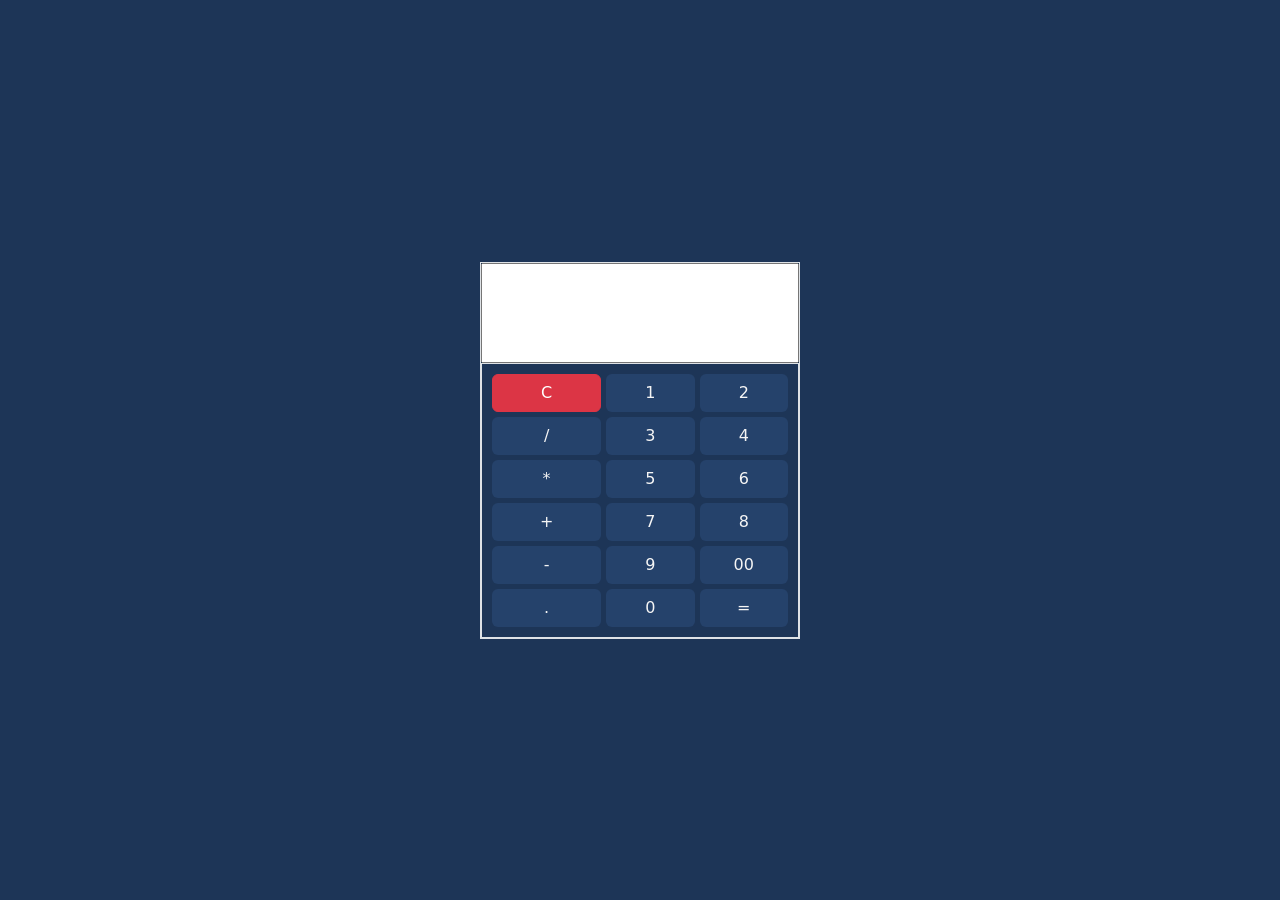
<file: js/calculater/index.html>
<!DOCTYPE html>
<html lang="en">

<head>
    <meta charset="UTF-8">
    <meta name="viewport" content="width=device-width, initial-scale=1.0">
    <link rel="shortcut icon" href="./main/src/DP.png" type="image/x-icon">
    <link href="https://cdn.jsdelivr.net/npm/bootstrap@5.3.8/dist/css/bootstrap.min.css" rel="stylesheet">
    <link rel="stylesheet" href="./main/css/main.css">
    <title>Calculator</title>
</head>

<body style="width: 100vw;height: 100vh;">

    <main class="w-100 h-100 my-bg-color d-flex justify-content-center align-items-center">
        <div id="calculator" class="d-flex flex-column border w-25">
            <input type="text" name="display" id="display" readonly class="fs-3">
            <div id="buttons" class="border">
                <button class="btn btn-danger px-5" onclick="clearInput()">C</button>
                <button class="btn my-btn-color px-4" onclick="addToInput('1')">1</button>
                <button class="btn my-btn-color px-4" onclick="addToInput('2')">2</button>
                <button class="btn my-btn-color px-4" onclick="addToInput('/')">/</button>
                <button class="btn my-btn-color px-4" onclick="addToInput('3')">3</button>
                <button class="btn my-btn-color px-4" onclick="addToInput('4')">4</button>
                <button class="btn my-btn-color px-4" onclick="addToInput('*')">*</button>
                <button class="btn my-btn-color px-4" onclick="addToInput('5')">5</button>
                <button class="btn my-btn-color px-4" onclick="addToInput('6')">6</button>
                <button class="btn my-btn-color px-4" onclick="addToInput('+')">+</button>
                <button class="btn my-btn-color px-4" onclick="addToInput('7')">7</button>
                <button class="btn my-btn-color px-4" onclick="addToInput('8')">8</button>
                <button class="btn my-btn-color px-4" onclick="addToInput('-')">-</button>
                <button class="btn my-btn-color px-4" onclick="addToInput('9')">9</button>
                <button class="btn my-btn-color px-4" onclick="addToInput('00')">00</button>
                <button class="btn my-btn-color px-4" onclick="addToInput('.')">.</button>
                <button class="btn my-btn-color px-4" onclick="addToInput('0')">0</button>
                <button class="btn my-btn-color px-4" onclick="ShowResult()">=</button>
            </div>
        </div>
    </main>

    <script src="./main/js/main.js"></script>
    <script src="https://cdn.jsdelivr.net/npm/bootstrap@5.3.8/dist/js/bootstrap.bundle.min.js"></script>
</body>

</html>
</file>
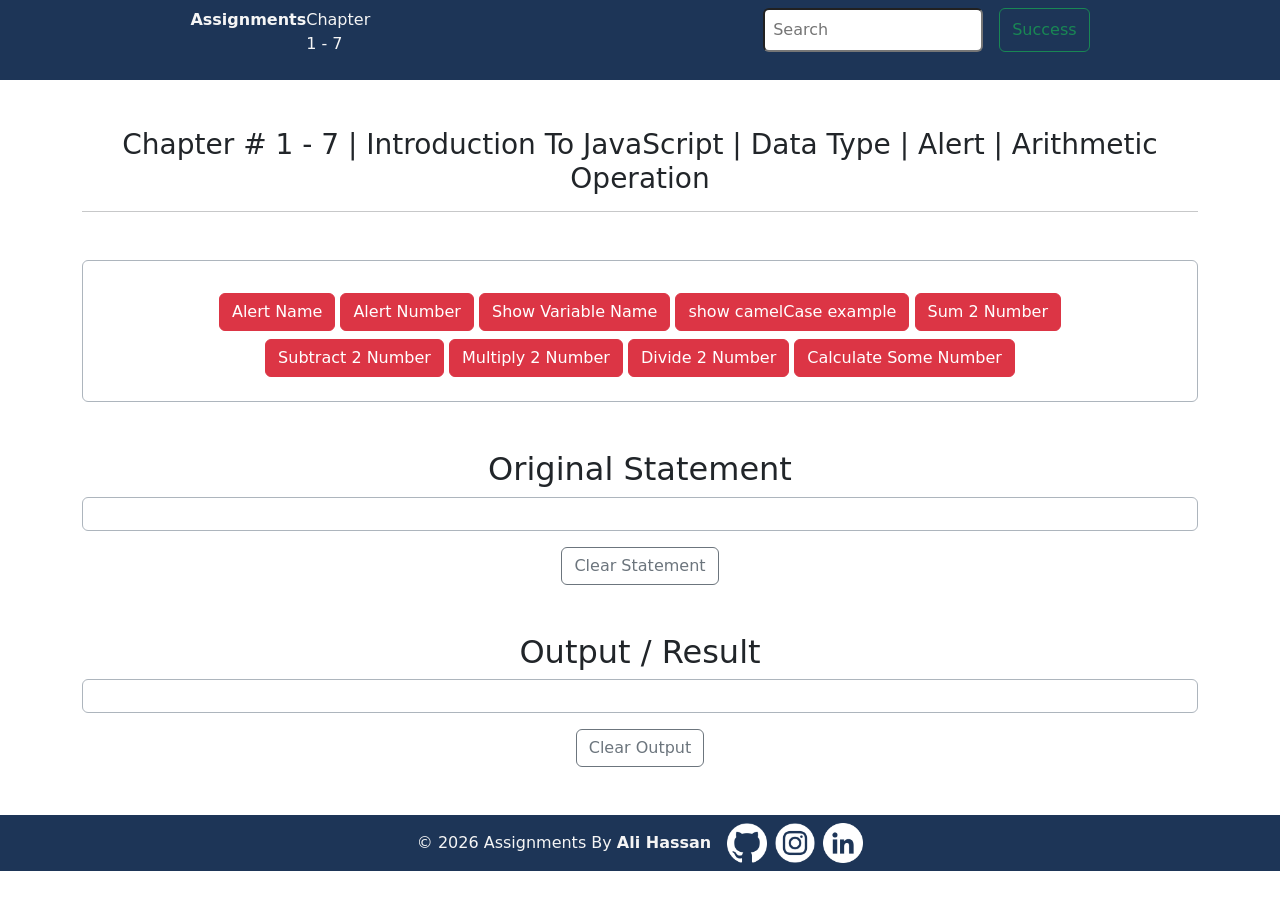
<file: js/js-1/index.html>
<!DOCTYPE html>
<html lang="en">

<head>
    <meta charset="UTF-8">
    <meta name="viewport" content="width=device-width, initial-scale=1.0">
    <link href="https://cdn.jsdelivr.net/npm/bootstrap@5.3.8/dist/css/bootstrap.min.css" rel="stylesheet">
    <link rel="stylesheet" href="./main/css/main.css">
    <link rel="shortcut icon" href="./main/src/DP.png" type="image/x-icon">
    <title>Assignments Ch 1 - 7</title>
</head>

<body class="">

    <header class="d-flex py-2 justify-content-around width-100 my-bg-color">
        <div class="d-flex p-0 m-0 justify-content-around width-15">
            <span class="fw-bold">Assignments</span>
            <p>Chapter 1 - 7</p>
        </div>
        <div>
            <search class="d-md-flex gap-3 d-none">
                <input class="rounded p-2" type="text" placeholder="Search">
                <button type="button" class="btn btn-outline-success">Success</button>
            </search>
        </div>
    </header>

    <main class="text-capitalize container text-center mt-5">
        <h3>Chapter # 1 - 7 | introduction to javaScript | data type | alert | arithmetic operation</h3>
        <hr>
        <div class="border rounded border-dark-subtle container mt-5 py-4 px-5">
            <button type="button" class="btn btn-danger mt-2 text-capitalize" onclick="alertName()">alert name</button>
            <button type="button" class="btn btn-danger mt-2 text-capitalize" onclick="alertNumber()">alert number</button>
            <button type="button" class="btn btn-danger mt-2 text-capitalize" onclick="showVariableName()">show variable name</button>
            <button type="button" class="btn btn-danger mt-2" onclick="camelCaseExample()">show camelCase example</button>
            <button type="button" class="btn btn-danger mt-2 text-capitalize" onclick="sum2Number()">sum 2 number</button>
            <button type="button" class="btn btn-danger mt-2 text-capitalize" onclick="sub2Number()">subtract 2 number</button>
            <button type="button" class="btn btn-danger mt-2 text-capitalize" onclick="mul2Number()">multiply 2 number</button>
            <button type="button" class="btn btn-danger mt-2 text-capitalize" onclick="divide2Number()">divide 2 number</button>
            <button type="button" class="btn btn-danger mt-2 text-capitalize" onclick="calculateNumber()">calculate some number</button>
        </div>
        <div class="mt-5 text-capitalize">
            <h2>original statement</h2>
            <div class="border rounded border-dark-subtle p-3 statement"></div>
            <button type="button" class="btn btn-outline-secondary text-capitalize mt-3" onclick="clearOutput()">clear statement</button>
        </div>
        <div class="mt-5 text-capitalize">
            <h2>output / result</h2>
            <div class="output border rounded border-dark-subtle p-3"></div>
            <button type="button" class="btn btn-outline-secondary text-capitalize mt-3" onclick="clearOutput()">clear output</button>
        </div>
    </main>

    <footer class="mt-5">
        <div class="container-fluid p-2 my-bg-color text-center d-md-flex flex-row align-items-center gap-3 justify-content-center">
            <div>&COPY; 2026 Assignments By <span class="fw-bold">Ali Hassan</span></div>
            <div class="d-flex justify-content-center align-items-center gap-2">
                <a href="https://github.com/itx-ali-hassan" target="_blank"><img src="./main/src/github.png" alt="github" height="40"></a>
                <a href="https://www.instagram.com/itx.ali.hassanch/" target="_blank"><img src="./main/src/instagram.png" alt="instagram" height="40"></a>
                <a href="https://linkedin.com/in/itx-ali-hassan" target="_blank"><img src="./main/src/linkedin.png" alt="linkedin" height="40"></a>
            </div>
        </div>        
    </footer>

    <script src="https://cdn.jsdelivr.net/npm/bootstrap@5.3.8/dist/js/bootstrap.bundle.min.js"></script>
    <script src="./main/js/main.js"></script>
</body>

</html>
</file>
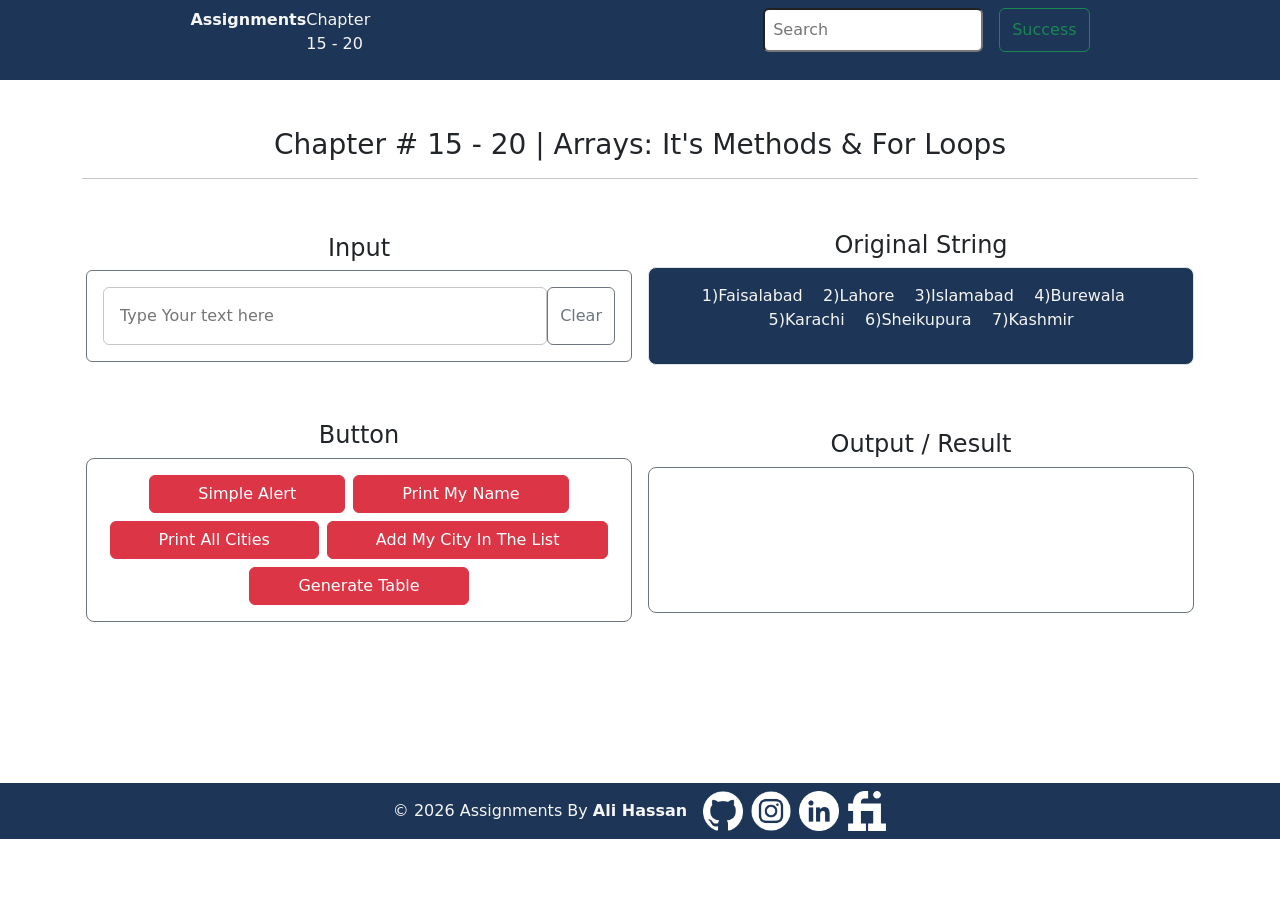
<file: js/js-3/index.html>
<!DOCTYPE html>
<html lang="en">

<head>
    <meta charset="UTF-8">
    <meta name="viewport" content="width=device-width, initial-scale=1.0">
    <link href="https://cdn.jsdelivr.net/npm/bootstrap@5.3.8/dist/css/bootstrap.min.css" rel="stylesheet">
    <link rel="stylesheet" href="./main/css/main.css">
    <link rel="shortcut icon" href="./main/src/DP.png" type="image/x-icon">
    <title>Assignments Ch 15 - 20</title>
</head>

<body class="">

    <header class="d-flex py-2 justify-content-around width-100 my-bg-color">
        <div class="d-flex p-0 m-0 justify-content-around width-15">
            <span class="fw-bold">Assignments</span>
            <p>Chapter 15 - 20</p>
        </div>
        <div>
            <search class="d-md-flex gap-3 d-none">
                <input class="rounded p-2" type="text" placeholder="Search">
                <button type="button" class="btn btn-outline-success">Success</button>
            </search>
        </div>
    </header>

    <main class="text-capitalize container text-center mt-5">
        <h3>Chapter # 15 - 20 | arrays: it's methods & for loops</h3>
        <hr>
        <div class="d-flex p-1 align-items-center mt-5 gap-3 w-100">
            <div class="w-50">
                <h4>input</h4>
                <div
                    class="border rounded-2 border-secondary d-flex align-items-center d-flex justify-content-center align-items-center flex-columnnter p-3 h-75">
                    <input type="text" placeholder="Type Your text here" name="text" id="text"
                        class="border border-secondary-subtle p-3 rounded " style="width: 90%;">
                    <button type="button" class="py-3 btn btn-outline-secondary">Clear</button>
                </div>
            </div>
            <div class="w-50">
                <h4>Original String</h4>
                <div class="border text-capitalize rounded-3 py-3 px-5 my-bg-color">
                    <p>1)faisalabad &nbsp;&nbsp; 2)lahore &nbsp;&nbsp; 3)islamabad &nbsp;&nbsp; 4)burewala &nbsp;&nbsp;
                        5)karachi &nbsp;&nbsp; 6)sheikupura &nbsp;&nbsp; 7)kashmir</p>
                </div>
            </div>
        </div>
        <div class="d-flex p-1 h-100 align-items-center mt-5 gap-3 w-100">
            <div class="w-50">
                <h4>Button</h4>
                <div
                    class="border rounded-3 border-secondary align-items-center justify-content-center  gap-2 d-flex p-3 flex-wrap">
                    <button type="button" class="btn btn-danger text-capitalize px-5" onclick="simpleAlert()">simple alert</button>     
                    <button type="button" class="btn btn-danger text-capitalize px-5" onclick="myPrint()">print my name</button>     
                    <button type="button" class="btn btn-danger text-capitalize px-5" onclick="printCities()">print all cities</button>     
                    <button type="button" class="btn btn-danger text-capitalize px-5" onclick="addMyCity()">add my city in the list</button>     
                    <button type="button" class="btn btn-danger text-capitalize px-5" onclick="noIdea()">generate table</button>     
                </div>
            </div>
            <div class="w-50">
                <h4>output / result</h4>
                <div class="border text-capitalize rounded-3 border-secondary p-5 h-100">
                    <div id="output" class="p-4"></div>
                </div>
            </div>
        </div>
    </main>

    <footer class="" style="margin-top: 157px;">
        <div
            class="container-fluid p-2 my-bg-color text-center d-md-flex flex-row align-items-center gap-3 justify-content-center">
            <div>&COPY; 2026 Assignments By <span class="fw-bold">Ali Hassan</span></div>
            <div class="d-flex justify-content-center align-items-center gap-2">
                <a href="https://github.com/itx-ali-hassan" target="_blank"><img src="./main/src/github.png"
                        alt="github" height="40"></a>
                <a href="https://www.instagram.com/itx.ali.hassanch/" target="_blank"><img
                        src="./main/src/instagram.png" alt="instagram" height="40"></a>
                <a href="https://linkedin.com/in/itx-ali-hassan" target="_blank"><img src="./main/src/linkedin.png"
                        alt="linkedin" height="40"></a>
                <a href="https://www.fiverr.com/s/vvpEBlD" target="_blank"><img src="./main/src/fiverr.png" alt="fiverr"
                        height="40"></a>
            </div>
        </div>
    </footer>

    <script src="https://cdn.jsdelivr.net/npm/bootstrap@5.3.8/dist/js/bootstrap.bundle.min.js"></script>
    <script src="./main/js/main.js"></script>
</body>

</html>
</file>
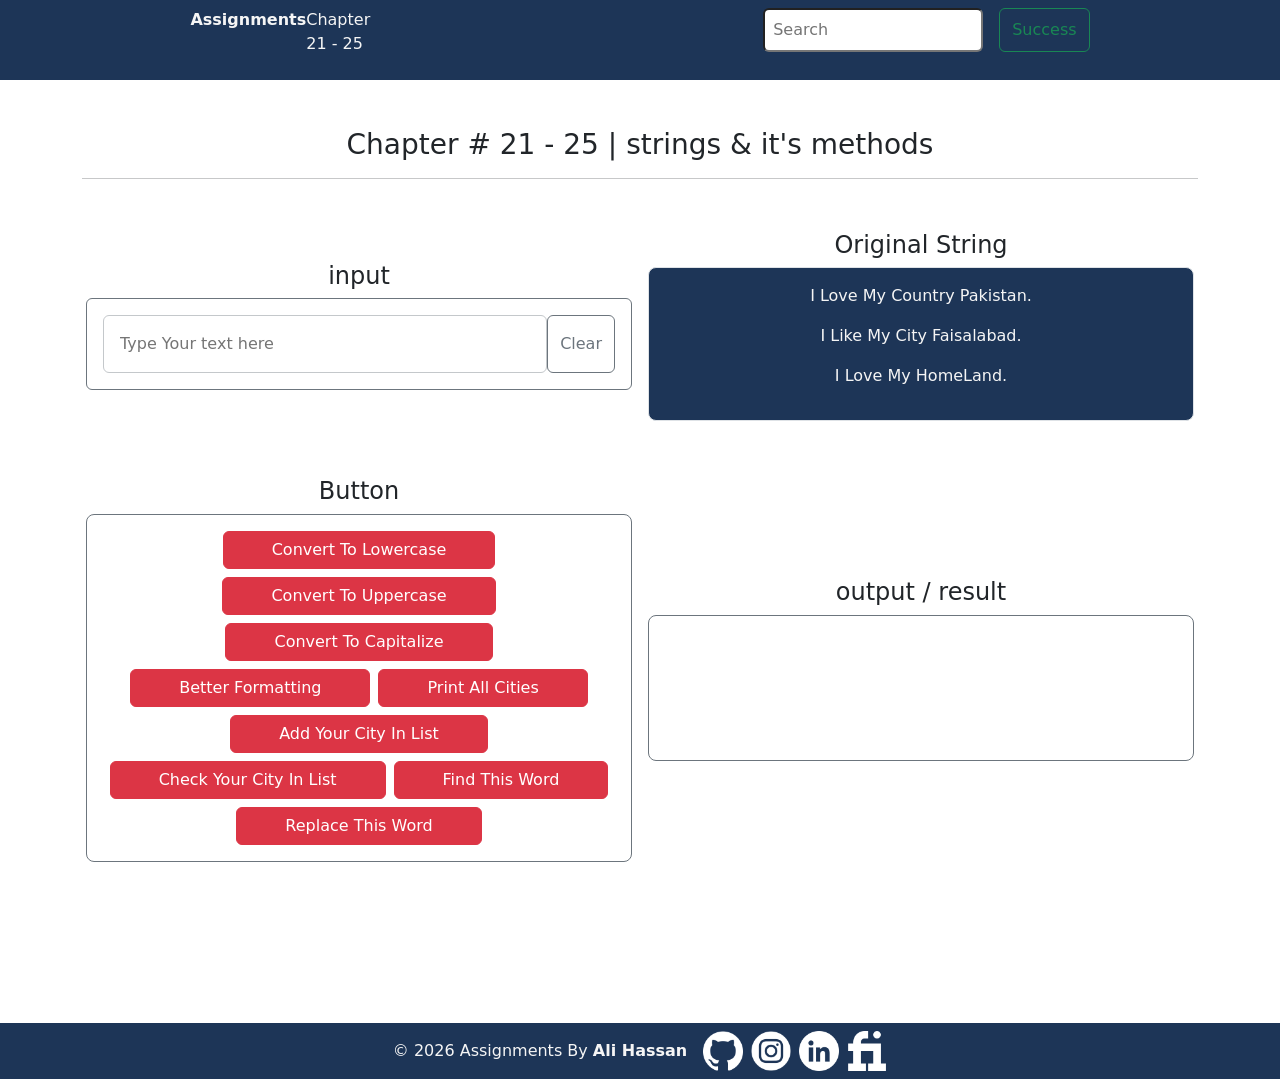
<file: js/js-4/index.html>
<!DOCTYPE html>
<html lang="en">

<head>
    <meta charset="UTF-8">
    <meta name="viewport" content="width=device-width, initial-scale=1.0">
    <link href="https://cdn.jsdelivr.net/npm/bootstrap@5.3.8/dist/css/bootstrap.min.css" rel="stylesheet">
    <link rel="stylesheet" href="./main/css/main.css">
    <link rel="shortcut icon" href="./main/src/DP.png" type="image/x-icon">
    <title>Assignments Ch 21 - 25</title>
</head>

<body class="">

    <header class="d-flex py-2 justify-content-around width-100 my-bg-color">
        <div class="d-flex p-0 m-0 justify-content-around width-15">
            <span class="fw-bold">Assignments</span>
            <p>Chapter 21 - 25</p>
        </div>
        <div>
            <search class="d-md-flex gap-3 d-none">
                <input class="rounded p-2 input" type="text" placeholder="Search">
                <button type="button" class="btn btn-outline-success">Success</button>
            </search>
        </div>
    </header>

    <main class="container text-center mt-5">
        <h3>Chapter # 21 - 25 | strings & it's methods</h3>
        <hr>
        <div class="d-flex p-1 align-items-center mt-5 gap-3 w-100">
            <div class="w-50">
                <h4>input</h4>
                <div
                    class="border rounded-2 border-secondary d-flex align-items-center d-flex justify-content-center align-items-center flex-columnnter p-3 h-75">
                    <input type="text" placeholder="Type Your text here" name="text" id="text"
                        class="border border-secondary-subtle p-3 rounded " style="width: 90%;">
                    <button type="button" class="py-3 btn btn-outline-secondary">Clear</button>
                </div>
            </div>
            <div class="w-50">
                <h4>Original String</h4>
                <div class="border text-center rounded-3 py-3 px-5 my-bg-color">
                    <p class="text-capitalize">i love my country pakistan.</p>
                    <p class="text-capitalize">i like my city faisalabad.</p>
                    <p class="text-capitalize">i love my homeLand.</p>
                </div>
            </div>
        </div>
        <div class="d-flex p-1 h-100 align-items-center mt-5 gap-3 w-100">
            <div class="w-50">
                <h4>Button</h4>
                <div
                    class="border rounded-3 border-secondary align-items-center justify-content-center  gap-2 d-flex p-3 flex-wrap">
                    <button type="button" class="btn btn-danger text-capitalize px-5" onclick="lowerCase()">convert to lowercase</button>    
                    <button type="button" class="btn btn-danger text-capitalize px-5" onclick="upperCase()">convert to uppercase</button>    
                    <button type="button" class="btn btn-danger text-capitalize px-5" onclick="capitalize()">convert to capitalize</button>    
                    <button type="button" class="btn btn-danger text-capitalize px-5" onclick="noIdea()">Better formatting</button>    
                    <button type="button" class="btn btn-danger text-capitalize px-5" onclick="printCities()">print all cities</button>    
                    <button type="button" class="btn btn-danger text-capitalize px-5" onclick="addYourCity()">add your city in list</button>    
                    <button type="button" class="btn btn-danger text-capitalize px-5" onclick="checkCity()">check your city in list</button>    
                    <button type="button" class="btn btn-danger text-capitalize px-5" onclick="noIdea()">find this word</button>    
                    <button type="button" class="btn btn-danger text-capitalize px-5" onclick="noIdea()">replace this word</button>    
                </div>
            </div>
            <div class="w-50">
                <h4>output / result</h4>
                <div class="border rounded-3 border-secondary p-5 h-100">
                    <div id="output" class="p-4"></div>
                </div>
            </div>
        </div>
    </main>

    <footer class="" style="margin-top: 157px;">
        <div
            class="container-fluid p-2 my-bg-color text-center d-md-flex flex-row align-items-center gap-3 justify-content-center">
            <div>&COPY; 2026 Assignments By <span class="fw-bold">Ali Hassan</span></div>
            <div class="d-flex justify-content-center align-items-center gap-2">
                <a href="https://github.com/itx-ali-hassan" target="_blank"><img src="./main/src/github.png"
                        alt="github" height="40"></a>
                <a href="https://www.instagram.com/itx.ali.hassanch/" target="_blank"><img
                        src="./main/src/instagram.png" alt="instagram" height="40"></a>
                <a href="https://linkedin.com/in/itx-ali-hassan" target="_blank"><img src="./main/src/linkedin.png"
                        alt="linkedin" height="40"></a>
                <a href="https://www.fiverr.com/s/vvpEBlD" target="_blank"><img src="./main/src/fiverr.png" alt="fiverr"
                        height="40"></a>
            </div>
        </div>
    </footer>

    <script src="https://cdn.jsdelivr.net/npm/bootstrap@5.3.8/dist/js/bootstrap.bundle.min.js"></script>
    <script src="./main/js/main.js"></script>
</body>

</html>
</file>
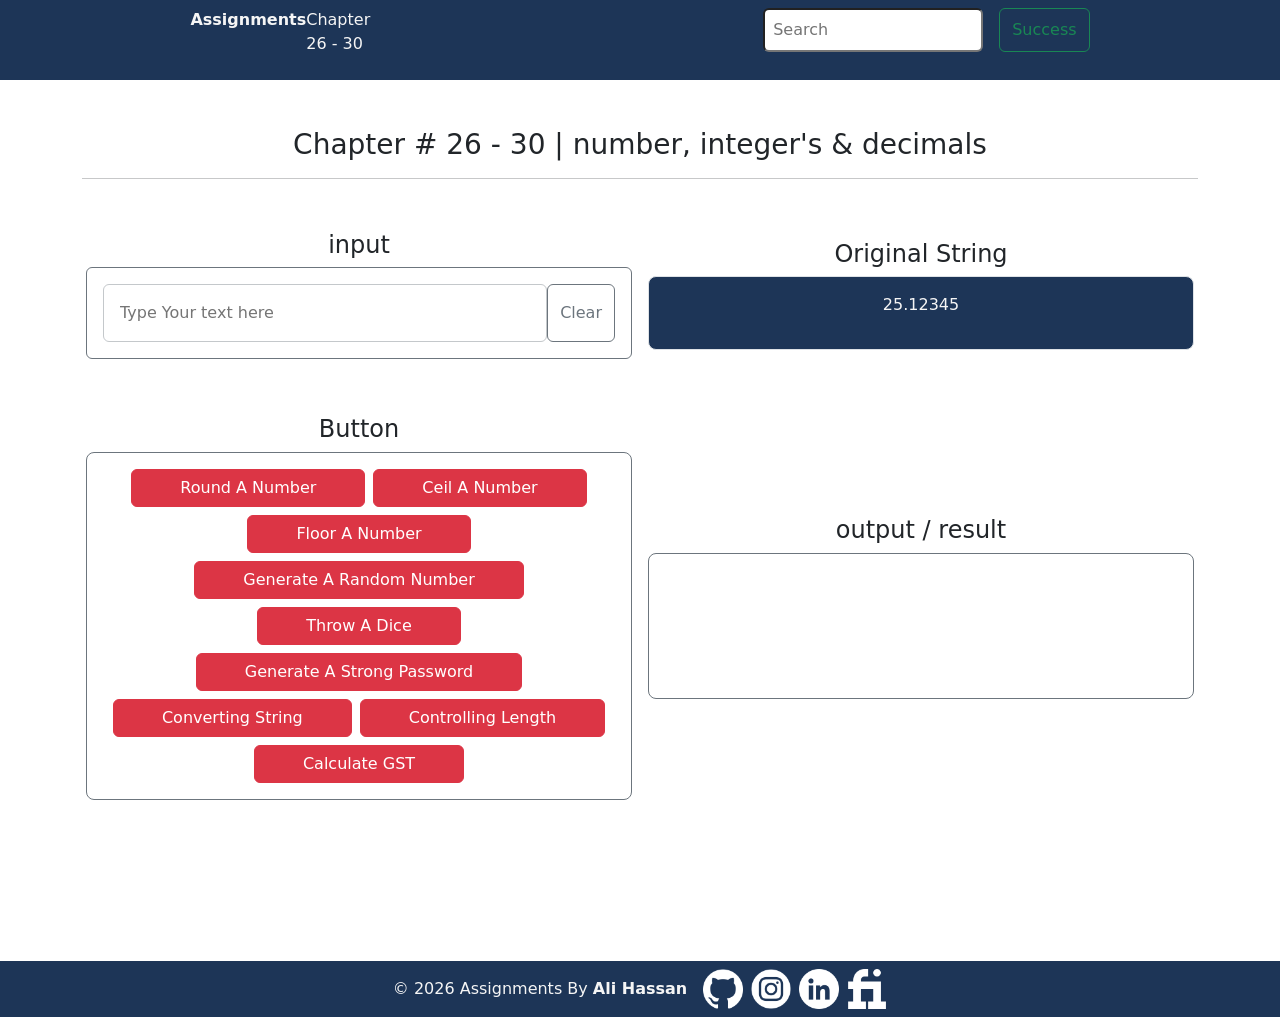
<file: js/js-5/index.html>
<!DOCTYPE html>
<html lang="en">

<head>
    <meta charset="UTF-8">
    <meta name="viewport" content="width=device-width, initial-scale=1.0">
    <link href="https://cdn.jsdelivr.net/npm/bootstrap@5.3.8/dist/css/bootstrap.min.css" rel="stylesheet">
    <link rel="stylesheet" href="./main/css/main.css">
    <link rel="shortcut icon" href="./main/src/DP.png" type="image/x-icon">
    <title>Assignments Ch 26 - 30</title>
</head>

<body class="">

    <header class="d-flex py-2 justify-content-around width-100 my-bg-color">
        <div class="d-flex p-0 m-0 justify-content-around width-15">
            <span class="fw-bold">Assignments</span>
            <p>Chapter 26 - 30</p>
        </div>
        <div>
            <search class="d-md-flex gap-3 d-none">
                <input class="rounded p-2 input" type="text" placeholder="Search">
                <button type="button" class="btn btn-outline-success">Success</button>
            </search>
        </div>
    </header>

    <main class="container text-center mt-5">
        <h3>Chapter # 26 - 30 | number, integer's & decimals</h3>
        <hr>
        <div class="d-flex p-1 align-items-center mt-5 gap-3 w-100">
            <div class="w-50">
                <h4>input</h4>
                <div
                    class="border rounded-2 border-secondary d-flex align-items-center d-flex justify-content-center align-items-center flex-columnnter p-3 h-75">
                    <input type="text" placeholder="Type Your text here" name="text" id="text"
                        class="border border-secondary-subtle p-3 rounded " style="width: 90%;">
                    <button type="button" class="py-3 btn btn-outline-secondary">Clear</button>
                </div>
            </div>
            <div class="w-50">
                <h4>Original String</h4>
                <div class="border text-center rounded-3 py-3 px-5 my-bg-color">
                    <p class="text-capitalize">25.12345</p>
                </div>
            </div>
        </div>
        <div class="d-flex p-1 h-100 align-items-center mt-5 gap-3 w-100">
            <div class="w-50">
                <h4>Button</h4>
                <div
                    class="border rounded-3 border-secondary align-items-center justify-content-center  gap-2 d-flex p-3 flex-wrap">
                    <button type="button" class="btn btn-danger text-capitalize px-5" onclick="roundNumber()">round a number</button>
                    <button type="button" class="btn btn-danger text-capitalize px-5" onclick="ceilNumber()">ceil a number</button>  
                    <button type="button" class="btn btn-danger text-capitalize px-5" onclick="floorNumber()">floor a number</button>
                    <button type="button" class="btn btn-danger text-capitalize px-5" onclick="randomNumber()">generate a random number</button>
                    <button type="button" class="btn btn-danger text-capitalize px-5" onclick="throwDice()">throw a dice</button>
                    <button type="button" class="btn btn-danger text-capitalize px-5" onclick="noIdea()">generate a strong password</button>
                    <button type="button" class="btn btn-danger text-capitalize px-5" onclick="noIdea()">converting string</button>
                    <button type="button" class="btn btn-danger text-capitalize px-5" onclick="controlLength()">controlling length</button>
                    <button type="button" class="btn btn-danger text-capitalize px-5" onclick="calculateGst()">calculate GST</button>
                </div>
            </div>
            <div class="w-50">
                <h4>output / result</h4>
                <div class="border rounded-3 border-secondary p-5 h-100">
                    <div id="output" class="p-4"></div>
                </div>
            </div>
        </div>
    </main>

    <footer class="" style="margin-top: 157px;">
        <div
            class="container-fluid p-2 my-bg-color text-center d-md-flex flex-row align-items-center gap-3 justify-content-center">
            <div>&COPY; 2026 Assignments By <span class="fw-bold">Ali Hassan</span></div>
            <div class="d-flex justify-content-center align-items-center gap-2">
                <a href="https://github.com/itx-ali-hassan" target="_blank"><img src="./main/src/github.png"
                        alt="github" height="40"></a>
                <a href="https://www.instagram.com/itx.ali.hassanch/" target="_blank"><img
                        src="./main/src/instagram.png" alt="instagram" height="40"></a>
                <a href="https://linkedin.com/in/itx-ali-hassan" target="_blank"><img src="./main/src/linkedin.png"
                        alt="linkedin" height="40"></a>
                <a href="https://www.fiverr.com/s/vvpEBlD" target="_blank"><img src="./main/src/fiverr.png" alt="fiverr"
                        height="40"></a>
            </div>
        </div>
    </footer>

    <script src="https://cdn.jsdelivr.net/npm/bootstrap@5.3.8/dist/js/bootstrap.bundle.min.js"></script>
    <script src="./main/js/main.js"></script>
</body>

</html>
</file>
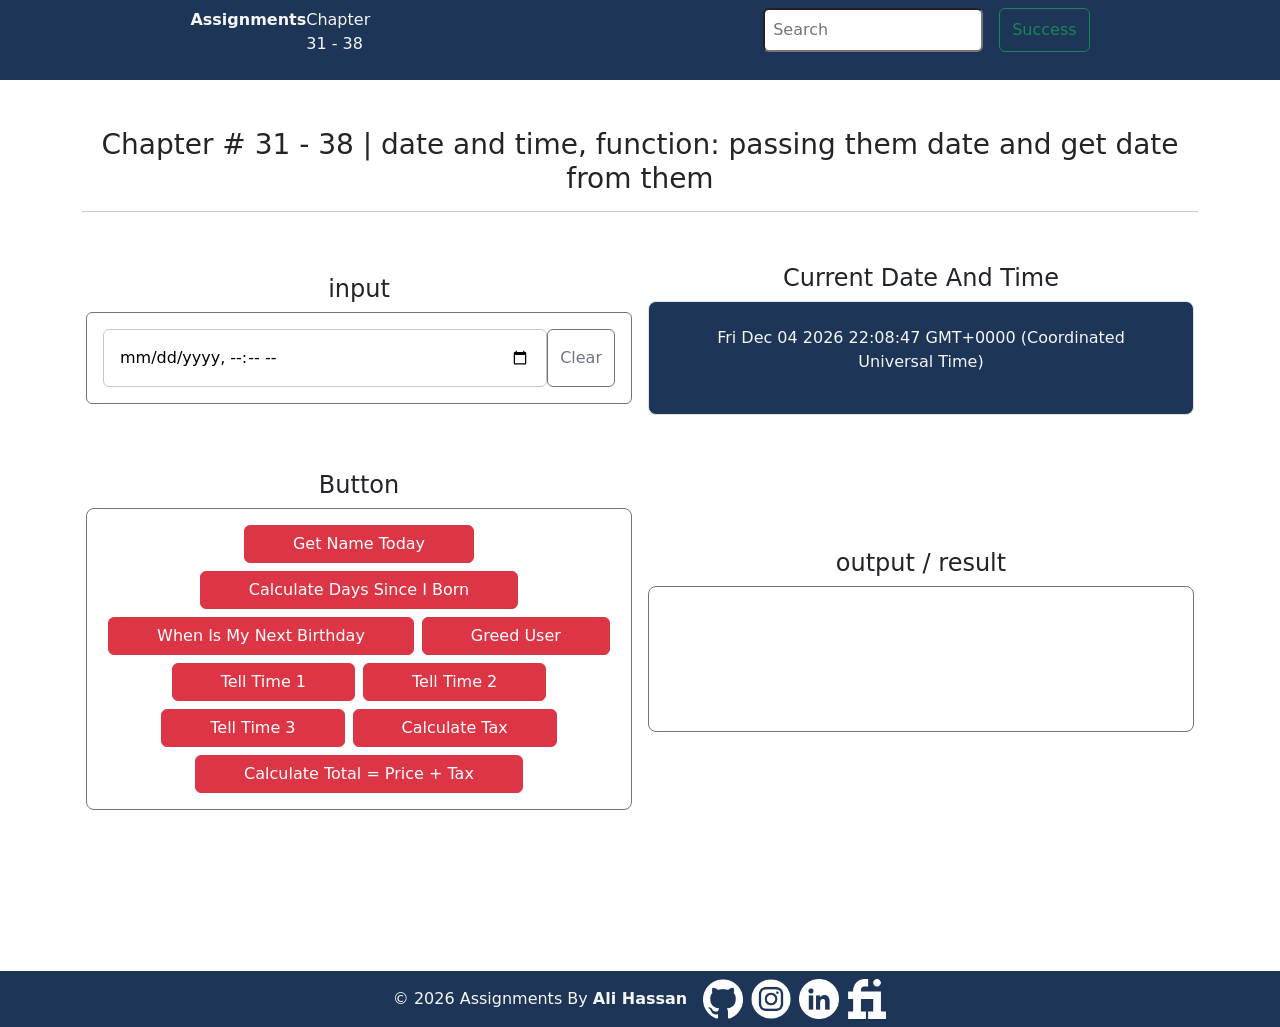
<file: js/js-6/index.html>
<!DOCTYPE html>
<html lang="en">

<head>
    <meta charset="UTF-8">
    <meta name="viewport" content="width=device-width, initial-scale=1.0">
    <link href="https://cdn.jsdelivr.net/npm/bootstrap@5.3.8/dist/css/bootstrap.min.css" rel="stylesheet">
    <link rel="stylesheet" href="./main/css/main.css">
    <link rel="shortcut icon" href="./main/src/DP.png" type="image/x-icon">
    <title>Assignments Ch 31 - 38</title>
</head>

<body class="">

    <header class="d-flex py-2 justify-content-around width-100 my-bg-color">
        <div class="d-flex p-0 m-0 justify-content-around width-15">
            <span class="fw-bold">Assignments</span>
            <p>Chapter 31 - 38</p>
        </div>
        <div>
            <search class="d-md-flex gap-3 d-none">
                <input class="rounded p-2 input" type="text" placeholder="Search">
                <button type="button" class="btn btn-outline-success">Success</button>
            </search>
        </div>
    </header>

    <main class="container text-center mt-5">
        <h3>Chapter # 31 - 38 | date and time, function: passing them date and get date from them</h3>
        <hr>
        <div class="d-flex p-1 align-items-center mt-5 gap-3 w-100">
            <div class="w-50">
                <h4>input</h4>
                <div
                    class="border rounded-2 border-secondary d-flex align-items-center d-flex justify-content-center align-items-center flex-columnnter p-3 h-75">
                    <input type="datetime-local" placeholder="Type Your text here" name="text" id="text"
                        class="border border-secondary-subtle p-3 rounded " style="width: 90%;">
                    <button type="button" class="py-3 btn btn-outline-secondary">Clear</button>
                </div>
            </div>
            <div class="w-50">
                <h4 class="text-capitalize">current date and time</h4>
                <div class="border text-center rounded-3 py-3 px-5 my-bg-color">
                    <p class="text-capitalize p-2" id="date"></p>
                </div>
            </div>
        </div>
        <div class="d-flex p-1 h-100 align-items-center mt-5 gap-3 w-100">
            <div class="w-50">
                <h4>Button</h4>
                <div
                    class="border rounded-3 border-secondary align-items-center justify-content-center  gap-2 d-flex p-3 flex-wrap">
                    <button type="button" class="btn btn-danger text-capitalize px-5" onclick="todayName()">get name today</button>
                    <button type="button" class="btn btn-danger text-capitalize px-5" onclick="call()">calculate days since i born</button>
                    <button type="button" class="btn btn-danger text-capitalize px-5" onclick="call()">when is my next birthday</button>
                    <button type="button" class="btn btn-danger text-capitalize px-5" onclick="greedUser()">greed user</button>
                    <button type="button" class="btn btn-danger text-capitalize px-5" onclick="noIdea()">tell time 1</button>
                    <button type="button" class="btn btn-danger text-capitalize px-5" onclick="noIdea()">tell time 2</button>
                    <button type="button" class="btn btn-danger text-capitalize px-5" onclick="noIdea()">tell time 3</button>
                    <button type="button" class="btn btn-danger text-capitalize px-5" onclick="calculateTax()">calculate tax</button>
                    <button type="button" class="btn btn-danger text-capitalize px-5" onclick="totalPrice()">calculate total = price + tax</button>
                </div>
            </div>
            <div class="w-50">
                <h4>output / result</h4>
                <div class="border rounded-3 border-secondary p-5 h-100">
                    <div id="output" class="p-4"></div>
                </div>
            </div>
        </div>
    </main>

    <footer class="" style="margin-top: 157px;">
        <div
            class="container-fluid p-2 my-bg-color text-center d-md-flex flex-row align-items-center gap-3 justify-content-center">
            <div>&COPY; 2026 Assignments By <span class="fw-bold">Ali Hassan</span></div>
            <div class="d-flex justify-content-center align-items-center gap-2">
                <a href="https://github.com/itx-ali-hassan" target="_blank"><img src="./main/src/github.png"
                        alt="github" height="40"></a>
                <a href="https://www.instagram.com/itx.ali.hassanch/" target="_blank"><img
                        src="./main/src/instagram.png" alt="instagram" height="40"></a>
                <a href="https://linkedin.com/in/itx-ali-hassan" target="_blank"><img src="./main/src/linkedin.png"
                        alt="linkedin" height="40"></a>
                <a href="https://www.fiverr.com/s/vvpEBlD" target="_blank"><img src="./main/src/fiverr.png" alt="fiverr"
                        height="40"></a>
            </div>
        </div>
    </footer>

    <script src="https://cdn.jsdelivr.net/npm/bootstrap@5.3.8/dist/js/bootstrap.bundle.min.js"></script>
    <script src="./main/js/main.js"></script>
</body>

</html>
</file>
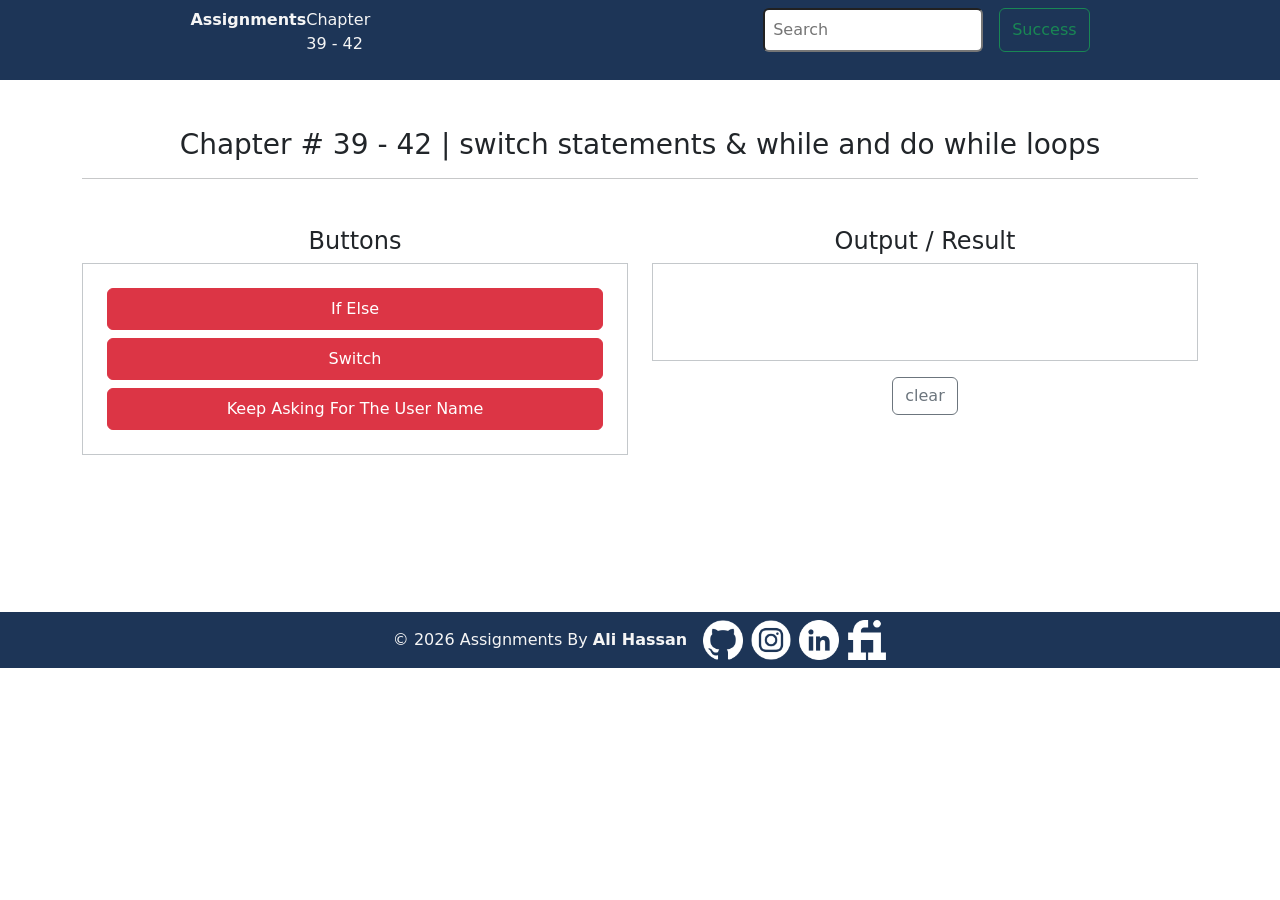
<file: js/js-7/index.html>
<!DOCTYPE html>
<html lang="en">

<head>
    <meta charset="UTF-8">
    <meta name="viewport" content="width=device-width, initial-scale=1.0">
    <link href="https://cdn.jsdelivr.net/npm/bootstrap@5.3.8/dist/css/bootstrap.min.css" rel="stylesheet">
    <link rel="stylesheet" href="./main/css/main.css">
    <link rel="shortcut icon" href="./main/src/DP.png" type="image/x-icon">
    <title>Assignments Ch 39 - 42</title>
</head>

<body class="">

    <header class="d-flex py-2 justify-content-around width-100 my-bg-color">
        <div class="d-flex p-0 m-0 justify-content-around width-15">
            <span class="fw-bold">Assignments</span>
            <p>Chapter 39 - 42</p>
        </div>
        <div>
            <search class="d-md-flex gap-3 d-none">
                <input class="rounded p-2 input" type="text" placeholder="Search">
                <button type="button" class="btn btn-outline-success">Success</button>
            </search>
        </div>
    </header>

    <main class="container text-center mt-5">
        <h3>Chapter # 39 - 42 | switch statements & while and do while loops</h3>
        <hr>
        <div class="d-flex w-100 mt-5 gap-4">
            <div class="w-50">
                <h4 class="text-capitalize">buttons</h4>
                <div class="border border-secondary-subtle p-4 d-flex flex-column gap-2">
                    <button type="button" class="btn btn-danger text-capitalize px-5 py-2" onclick="ifElseStatement()">if else</button>
                    <button type="button" class="btn btn-danger text-capitalize px-5 py-2"
                        onclick=" switchStatement()">switch</button>
                    <button type="button" class="btn btn-danger text-capitalize px-5 py-2"
                        onclick="keepAskingTheName()">keep asking for the user name</button>
                </div>
            </div>

            <div class="w-50">
                <h4 class="text-capitalize">output / result</h4>
                <div class="border border-secondary-subtle p-5" id="output"></div>
                <button type="button" class="btn btn-outline-secondary mt-3">clear</button>
            </div>
        </div>
    </main>

    <footer class="" style="margin-top: 157px;">
        <div
            class="container-fluid p-2 my-bg-color text-center d-md-flex flex-row align-items-center gap-3 justify-content-center">
            <div>&COPY; 2026 Assignments By <span class="fw-bold">Ali Hassan</span></div>
            <div class="d-flex justify-content-center align-items-center gap-2">
                <a href="https://github.com/itx-ali-hassan" target="_blank"><img src="./main/src/github.png"
                        alt="github" height="40"></a>
                <a href="https://www.instagram.com/itx.ali.hassanch/" target="_blank"><img
                        src="./main/src/instagram.png" alt="instagram" height="40"></a>
                <a href="https://linkedin.com/in/itx-ali-hassan" target="_blank"><img src="./main/src/linkedin.png"
                        alt="linkedin" height="40"></a>
                <a href="https://www.fiverr.com/s/vvpEBlD" target="_blank"><img src="./main/src/fiverr.png" alt="fiverr"
                        height="40"></a>
            </div>
        </div>
    </footer>

    <script src="https://cdn.jsdelivr.net/npm/bootstrap@5.3.8/dist/js/bootstrap.bundle.min.js"></script>
    <script src="./main/js/main.js"></script>
</body>

</html>
</file>
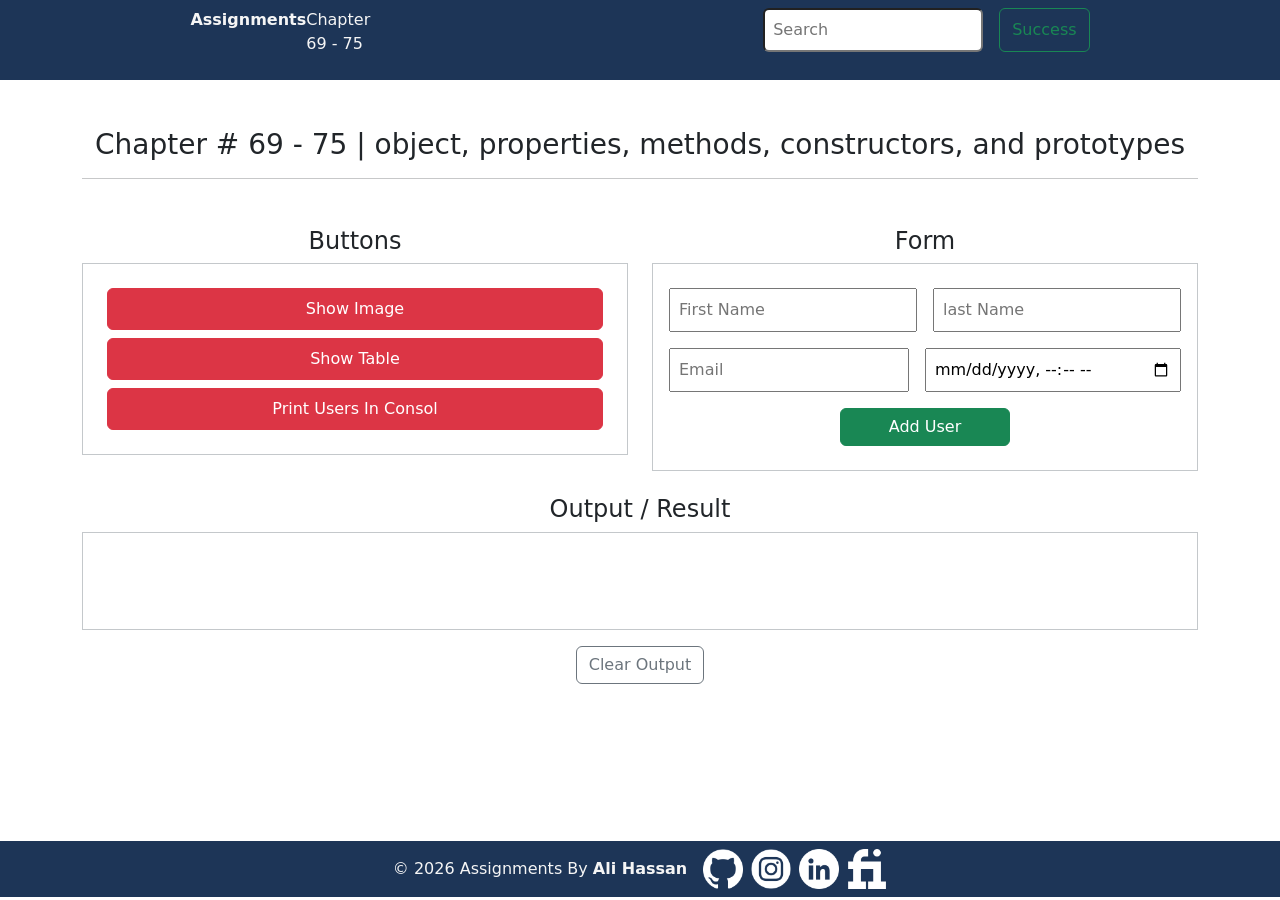
<file: js/js-8/index.html>
<!DOCTYPE html>
<html lang="en">

<head>
    <meta charset="UTF-8">
    <meta name="viewport" content="width=device-width, initial-scale=1.0">
    <link href="https://cdn.jsdelivr.net/npm/bootstrap@5.3.8/dist/css/bootstrap.min.css" rel="stylesheet">
    <link rel="stylesheet" href="./main/css/main.css">
    <link rel="shortcut icon" href="./main/src/DP.png" type="image/x-icon">
    <title>Assignments Ch 69 - 75</title>
</head>

<body class="">

    <header class="d-flex py-2 justify-content-around width-100 my-bg-color">
        <div class="d-flex p-0 m-0 justify-content-around width-15">
            <span class="fw-bold">Assignments</span>
            <p>Chapter 69 - 75</p>
        </div>
        <div>
            <search class="d-md-flex gap-3 d-none">
                <input class="rounded p-2 input" type="text" placeholder="Search">
                <button type="button" class="btn btn-outline-success">Success</button>
            </search>
        </div>
    </header>

    <main class="container text-center mt-5">
        <h3>Chapter # 69 - 75 | object, properties, methods, constructors, and prototypes</h3>
        <hr>
        <div class="d-flex w-100 mt-5 gap-4">
            <div class="w-50">
                <h4 class="text-capitalize">buttons</h4>
                <div class="border border-secondary-subtle p-4 d-flex flex-column gap-2">
                    <button type="button" class="btn btn-danger text-capitalize px-5 py-2" onclick="showImage()">show
                        image</button>
                    <button type="button" class="btn btn-danger text-capitalize px-5 py-2" onclick="noIdea()">show
                        table</button>
                    <button type="button" class="btn btn-danger text-capitalize px-5 py-2" onclick=" printUserConsol()">print users in
                        consol</button>
                </div>
            </div>
            <div class="w-50 h-100">
                <h4 class="text-center text-capitalize">form</h4>
                <div class="border border-secondary-subtle py-4 px-3 d-flex flex-column gap-3">
                    <div class="d-flex w-100 gap-3">
                        <input type="text" class="p-2 w-50" name="text" id="firstName" placeholder="First Name">
                        <input type="text" class="p-2 w-50" name="text" id="lastName" placeholder="last Name">
                    </div>
                    <div class="d-flex w-100 gap-3">
                        <input type="email" class="p-2 w-50" name="text" id="email" placeholder="Email">
                        <input type="datetime-local" class="p-2 w-50" name="datetime" id="dateTime">
                    </div>
                    <div class="w-100 text-center">
                        <button type="button" class="btn btn-success px-5" onclick="addUser()">Add User</button>
                    </div>
                </div>
            </div>
        </div>
        <div class="w-100 text-center mt-4">
            <h4 class="text-capitalize">output / result</h4>
            <div class="border border-secondary-subtle p-5" id="output"></div>
            <button type="button" class="btn btn-outline-secondary mt-3 text-capitalize">clear output</button>
        </div>
    </main>

    <footer class="" style="margin-top: 157px;">
        <div
            class="container-fluid p-2 my-bg-color text-center d-md-flex flex-row align-items-center gap-3 justify-content-center">
            <div>&COPY; 2026 Assignments By <span class="fw-bold">Ali Hassan</span></div>
            <div class="d-flex justify-content-center align-items-center gap-2">
                <a href="https://github.com/itx-ali-hassan" target="_blank"><img src="./main/src/github.png"
                        alt="github" height="40"></a>
                <a href="https://www.instagram.com/itx.ali.hassanch/" target="_blank"><img
                        src="./main/src/instagram.png" alt="instagram" height="40"></a>
                <a href="https://linkedin.com/in/itx-ali-hassan" target="_blank"><img src="./main/src/linkedin.png"
                        alt="linkedin" height="40"></a>
                <a href="https://www.fiverr.com/s/vvpEBlD" target="_blank"><img src="./main/src/fiverr.png" alt="fiverr"
                        height="40"></a>
            </div>
        </div>
    </footer>

    <script src="https://cdn.jsdelivr.net/npm/bootstrap@5.3.8/dist/js/bootstrap.bundle.min.js"></script>
    <script src="./main/js/main.js"></script>
</body>

</html>
</file>
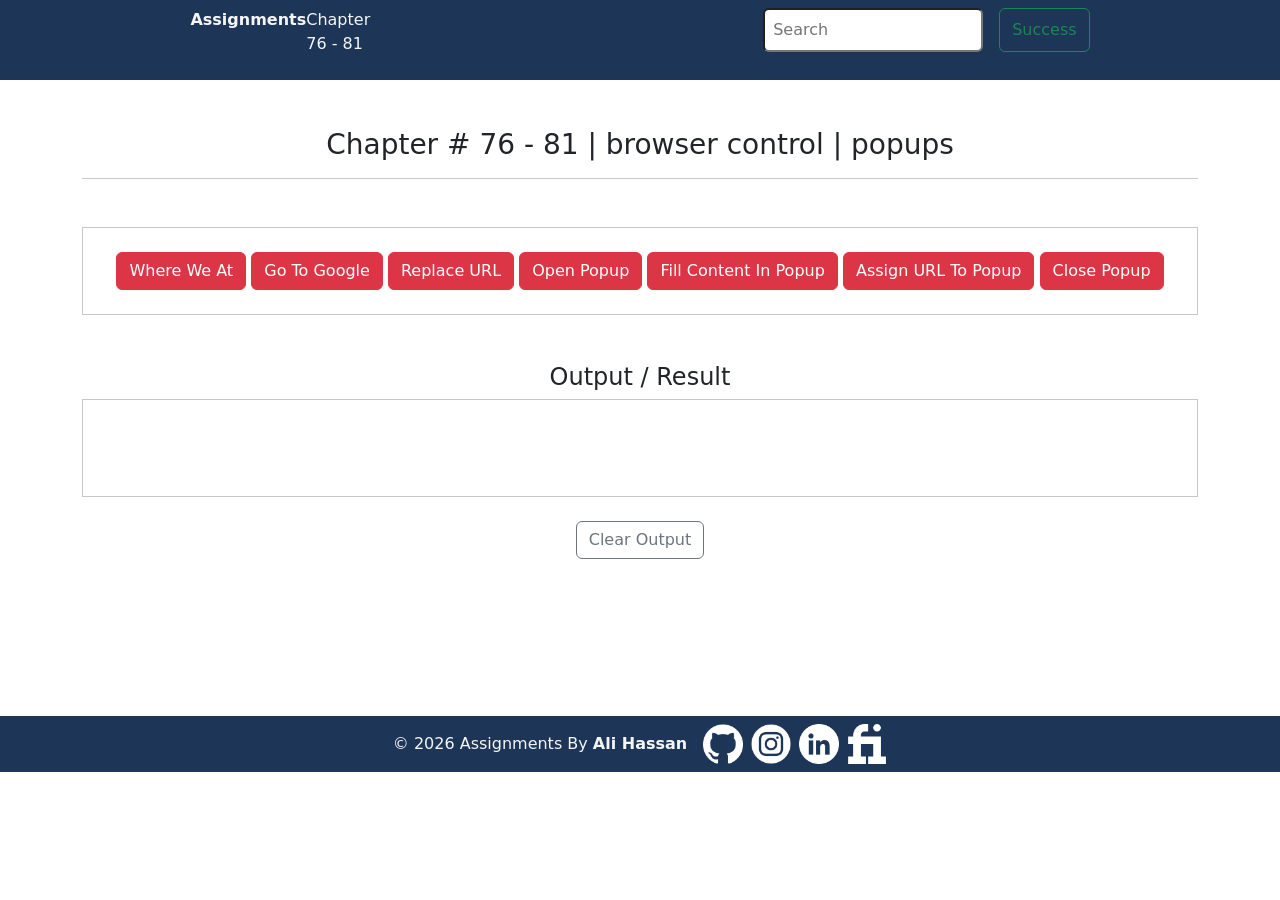
<file: js/js-9/index.html>
<!DOCTYPE html>
<html lang="en">

<head>
    <meta charset="UTF-8">
    <meta name="viewport" content="width=device-width, initial-scale=1.0">
    <link href="https://cdn.jsdelivr.net/npm/bootstrap@5.3.8/dist/css/bootstrap.min.css" rel="stylesheet">
    <link rel="stylesheet" href="./main/css/main.css">
    <link rel="shortcut icon" href="./main/src/DP.png" type="image/x-icon">
    <title>Assignments Ch 76 - 81</title>
</head>

<body class="">

    <header class="d-flex py-2 justify-content-around width-100 my-bg-color">
        <div class="d-flex p-0 m-0 justify-content-around width-15">
            <span class="fw-bold">Assignments</span>
            <p>Chapter 76 - 81</p>
        </div>
        <div>
            <search class="d-md-flex gap-3 d-none">
                <input class="rounded p-2 input" type="text" placeholder="Search">
                <button type="button" class="btn btn-outline-success">Success</button>
            </search>
        </div>
    </header>

    <main class="container text-center mt-5">
        <h3>Chapter # 76 - 81 | browser control | popups</h3>
        <hr>
        <div class="w-100 mt-5 py-4 text-center border border-secondary-subtle">
            <button type="button" class="btn btn-danger text-capitalize" onclick="noIdea()">where we at</button>
            <button type="button" class="btn btn-danger text-capitalize" onclick="goToUrl('google')">go to google</button>
            <button type="button" class="btn btn-danger text-capitalize" onclick="goToUrl('replace')">replace URL</button>
            <button type="button" class="btn btn-danger text-capitalize" onclick="popupFnc('open')">open popup</button>
            <button type="button" class="btn btn-danger text-capitalize" onclick="noIdea()">fill content in popup</button>
            <button type="button" class="btn btn-danger text-capitalize" onclick="popupFnc('assign')">assign URL to popup</button>
            <button type="button" class="btn btn-danger text-capitalize" onclick="noIdea()">close popup</button>
        </div>
        <div class="mt-5 w-100">
            <h4 class="text-center text-capitalize">output / result</h4>
            <div class="border border-secondary-subtle w-100 p-5"></div>
            <button type="button" class="btn btn-outline-secondary text-capitalize mt-4">clear output</button>
        </div>
    </main>

    <footer class="" style="margin-top: 157px;">
        <div
            class="container-fluid p-2 my-bg-color text-center d-md-flex flex-row align-items-center gap-3 justify-content-center">
            <div>&COPY; 2026 Assignments By <span class="fw-bold">Ali Hassan</span></div>
            <div class="d-flex justify-content-center align-items-center gap-2">
                <a href="https://github.com/itx-ali-hassan" target="_blank"><img src="./main/src/github.png"
                        alt="github" height="40"></a>
                <a href="https://www.instagram.com/itx.ali.hassanch/" target="_blank"><img
                        src="./main/src/instagram.png" alt="instagram" height="40"></a>
                <a href="https://linkedin.com/in/itx-ali-hassan" target="_blank"><img src="./main/src/linkedin.png"
                        alt="linkedin" height="40"></a>
                <a href="https://www.fiverr.com/s/vvpEBlD" target="_blank"><img src="./main/src/fiverr.png" alt="fiverr"
                        height="40"></a>
            </div>
        </div>
    </footer>

    <script src="https://cdn.jsdelivr.net/npm/bootstrap@5.3.8/dist/js/bootstrap.bundle.min.js"></script>
    <script src="./main/js/main.js"></script>
</body>

</html>
</file>
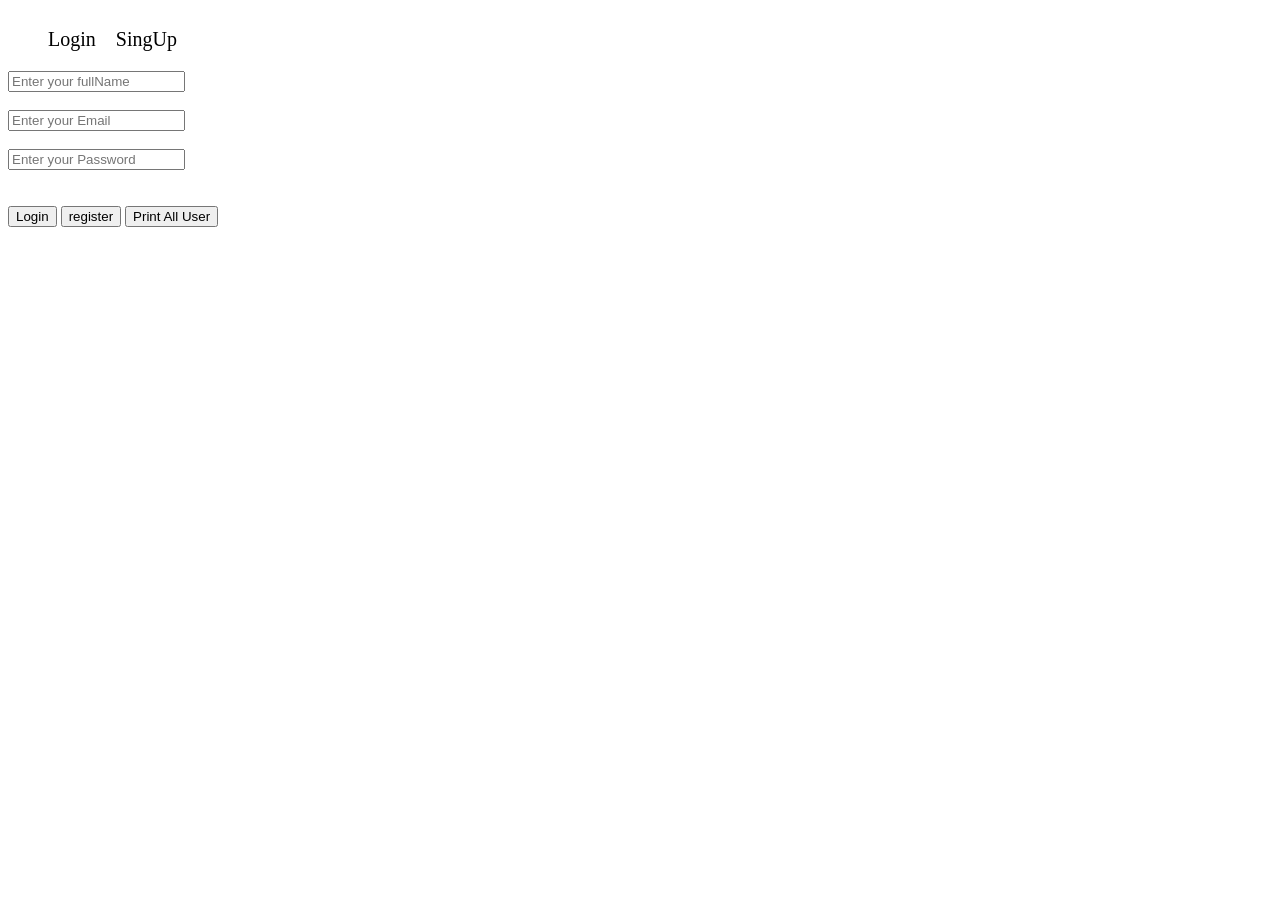
<file: js/test/index.html>
<!DOCTYPE html>
<html lang="en">

<head>
    <meta charset="UTF-8">
    <meta name="viewport" content="width=device-width, initial-scale=1.0">
    <title>test</title>
</head>

<body>

    <header style="display: flex; justify-content: space-between; align-items: center;">
        <div>
            <ul style="display: flex; justify-content: space-between; align-items: center;list-style-type: none; gap: 20px; font-size: 20px;">
                <li>Login</li>
                <li>SingUp</li>
            </ul>
        </div>
        <div id="userPlaceHolder"></div>
    </header>

    <main>
        <input type="text" name="text" id="fullName" placeholder="Enter your fullName"><br><br>
        <input type="email" name="email" id="email" placeholder="Enter your Email"><br><br>
        <input type="password" name="password" id="password" placeholder="Enter your Password"><br><br>
        <br>
        <button onclick="logIn()">Login</button>
        <button onclick="register()">register</button>
        <button>Print All User</button>
    </main>

    <script src="./main/js/main.js"></script>
</body>

</html>
</file>
<file: js/calculater/main/css/main.css>
:root {
    --bg-color: #1D3557;
    --bg-button-color: #25426b;
}

.width-15{
    width: 15%;
}

.width-100{
    width: 100%;
}

.my-bg-color{
    background-color: var(--bg-color);
    color: whitesmoke;
}

.my-btn-color{
    background-color: var(--bg-button-color);
    color: whitesmoke;
}

.height-100{
    height: 100vh;
}

.height-20{
    height: 20%;
}

#buttons{
    display: grid;
    grid-template-columns: repeat(3,1fr);
    gap: 5px;
    padding: 10px;
}

#display{
    height: 100px;
}
</file>
<file: js/js-1/main/css/main.css>
:root {
    --bg-color: #1D3557;
}

.width-15{
    width: 15%;
}

.width-100{
    width: 100%;
}

.my-bg-color{
    background-color: var(--bg-color);
    color: whitesmoke;
}

.height-100{
    height: 100vh;
}

.height-20{
    height: 20%;
}
</file>
<file: js/js-3/main/css/main.css>
:root {
    --bg-color: #1D3557;
}

.width-15{
    width: 15%;
}

.width-100{
    width: 100%;
}

.my-bg-color{
    background-color: var(--bg-color);
    color: whitesmoke;
}

.height-100{
    height: 100vh;
}

.height-20{
    height: 20%;
}
</file>
<file: js/js-4/main/css/main.css>
:root {
    --bg-color: #1D3557;
}

.width-15{
    width: 15%;
}

.width-100{
    width: 100%;
}

.my-bg-color{
    background-color: var(--bg-color);
    color: whitesmoke;
}

.height-100{
    height: 100vh;
}

.height-20{
    height: 20%;
}
</file>
<file: js/js-5/main/css/main.css>
:root {
    --bg-color: #1D3557;
}

.width-15{
    width: 15%;
}

.width-100{
    width: 100%;
}

.my-bg-color{
    background-color: var(--bg-color);
    color: whitesmoke;
}

.height-100{
    height: 100vh;
}

.height-20{
    height: 20%;
}
</file>
<file: js/js-6/main/css/main.css>
:root {
    --bg-color: #1D3557;
}

.width-15{
    width: 15%;
}

.width-100{
    width: 100%;
}

.my-bg-color{
    background-color: var(--bg-color);
    color: whitesmoke;
}

.height-100{
    height: 100vh;
}

.height-20{
    height: 20%;
}
</file>
<file: js/js-7/main/css/main.css>
:root {
    --bg-color: #1D3557;
}

.width-15{
    width: 15%;
}

.width-100{
    width: 100%;
}

.my-bg-color{
    background-color: var(--bg-color);
    color: whitesmoke;
}

.height-100{
    height: 100vh;
}

.height-20{
    height: 20%;
}
</file>
<file: js/js-8/main/css/main.css>
:root {
    --bg-color: #1D3557;
}

.width-15{
    width: 15%;
}

.width-100{
    width: 100%;
}

.my-bg-color{
    background-color: var(--bg-color);
    color: whitesmoke;
}

.height-100{
    height: 100vh;
}

.height-20{
    height: 20%;
}
</file>
<file: js/js-9/main/css/main.css>
:root {
    --bg-color: #1D3557;
}

.width-15{
    width: 15%;
}

.width-100{
    width: 100%;
}

.my-bg-color{
    background-color: var(--bg-color);
    color: whitesmoke;
}

.height-100{
    height: 100vh;
}

.height-20{
    height: 20%;
}
</file>
